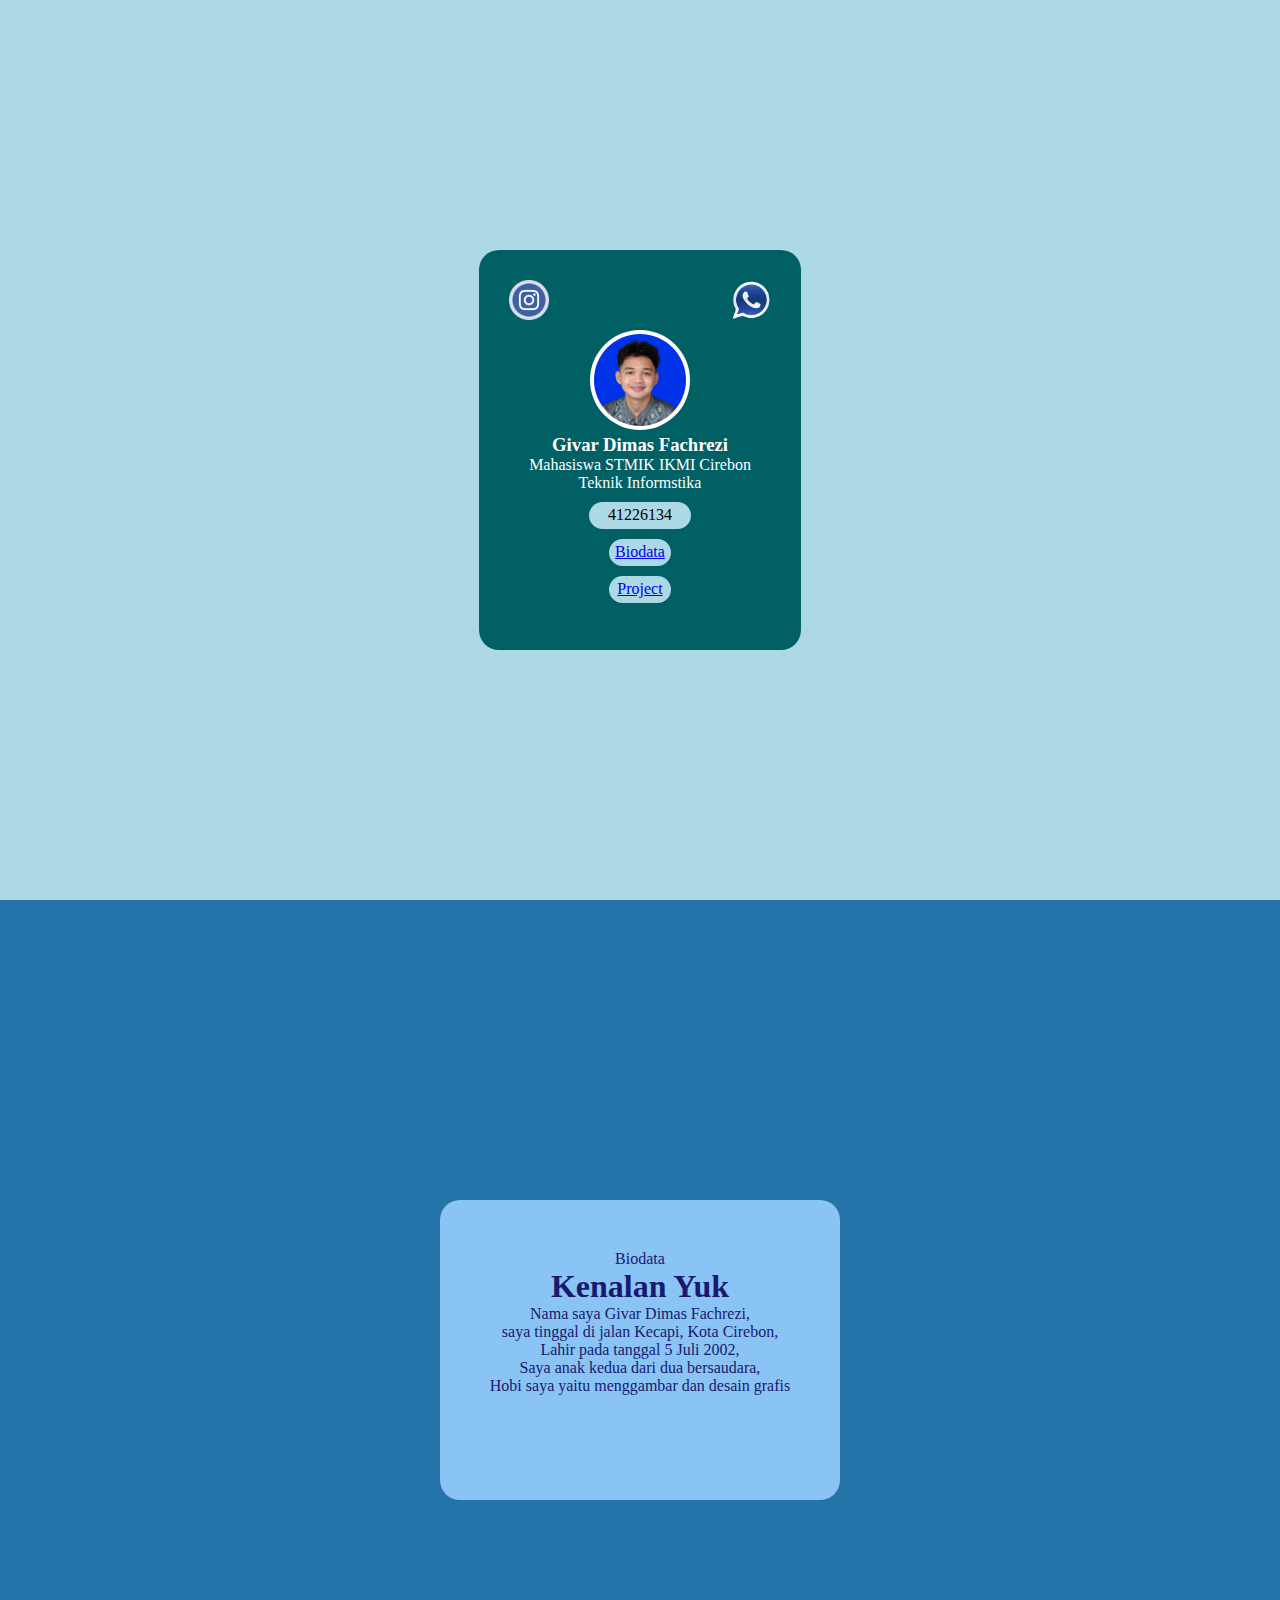
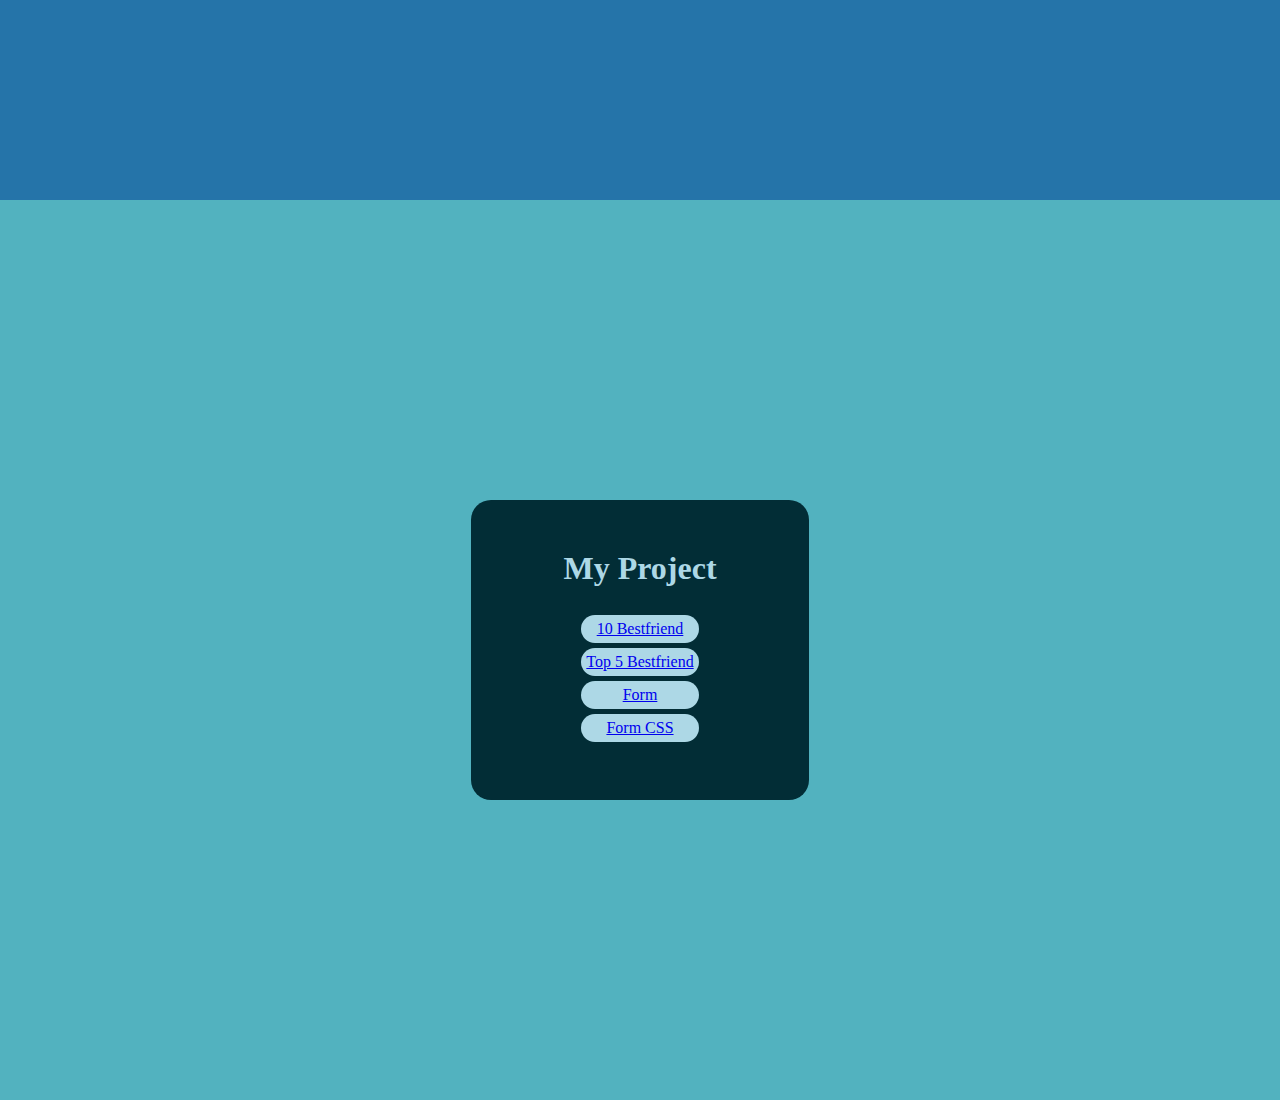
<file: index.html>
<!DOCTYPE html>
<html>
<head>
	<meta name="viewport" content="width=device-width, initial-scale=1.0">
	<title>Profil Givar</title>
	<link rel="stylesheet" href="style.css">
</head>
<body>
	<div class="kotak">
		<div class="kartu">
			
			<a href="https://instagram.com/givardf"><img src="ig1.png"  class="instagram"></a>
			<a href="https://api.whatsapp.com/send/?phone=6288220336809&text&type=phone_number&app_absent=0"><img src="wa1.png"  class="whatsapp"></a>
			<img src="poto.jpg.jpeg"  class="foto-profil">
			<h3> Givar Dimas Fachrezi </h3>
			<p> Mahasiswa STMIK IKMI Cirebon </p>
			<p> Teknik Informstika </p>
			<div class=nim> 41226134 </div>
			<div class=biodata> <a href="#halaman2"> Biodata </a></div>
			<div class=project> <a href="#halaman3">Project </a></div>
		</div>
</div>
<div class="kotak2" id="halaman2">
	<div class="kartu2" >
			
			<p> Biodata</p>
			<h1> Kenalan Yuk </h1>
			<div class="nama-saya">
			Nama saya Givar Dimas Fachrezi,
			<br>
			saya tinggal di jalan Kecapi, Kota Cirebon,
			<br>
			Lahir pada tanggal 5 Juli 2002,
			<br>
			Saya anak kedua dari dua bersaudara,
			<br>
			Hobi saya yaitu menggambar dan desain grafis
		</div>
	</div>
</div>
<div class="kotak3" id="halaman3">
	<div class="kartu3" >
			
			
			<h1 class="myproject"> My Project </h1>
			<br>
			<div class="bf10"> <a href="https://givardf.github.io/p03/10_bestfriend">
				10 Bestfriend </a>
			</div>
			<div class="bf5"> <a href="https://givardf.github.io/p03css/top5bestfirends.html">Top 5 Bestfriend </a></div>
			<div class="form">
				<a href="https://givardf.github.io/p03form-lv1/form.html">Form </a>
			</div>
			<div class="formcss"> <a href="https://givardf.github.io/p04css-basic/formcss.html"> Form CSS </a>
			</div>
			

	</div>
</div>
</body>
</html>
</file>
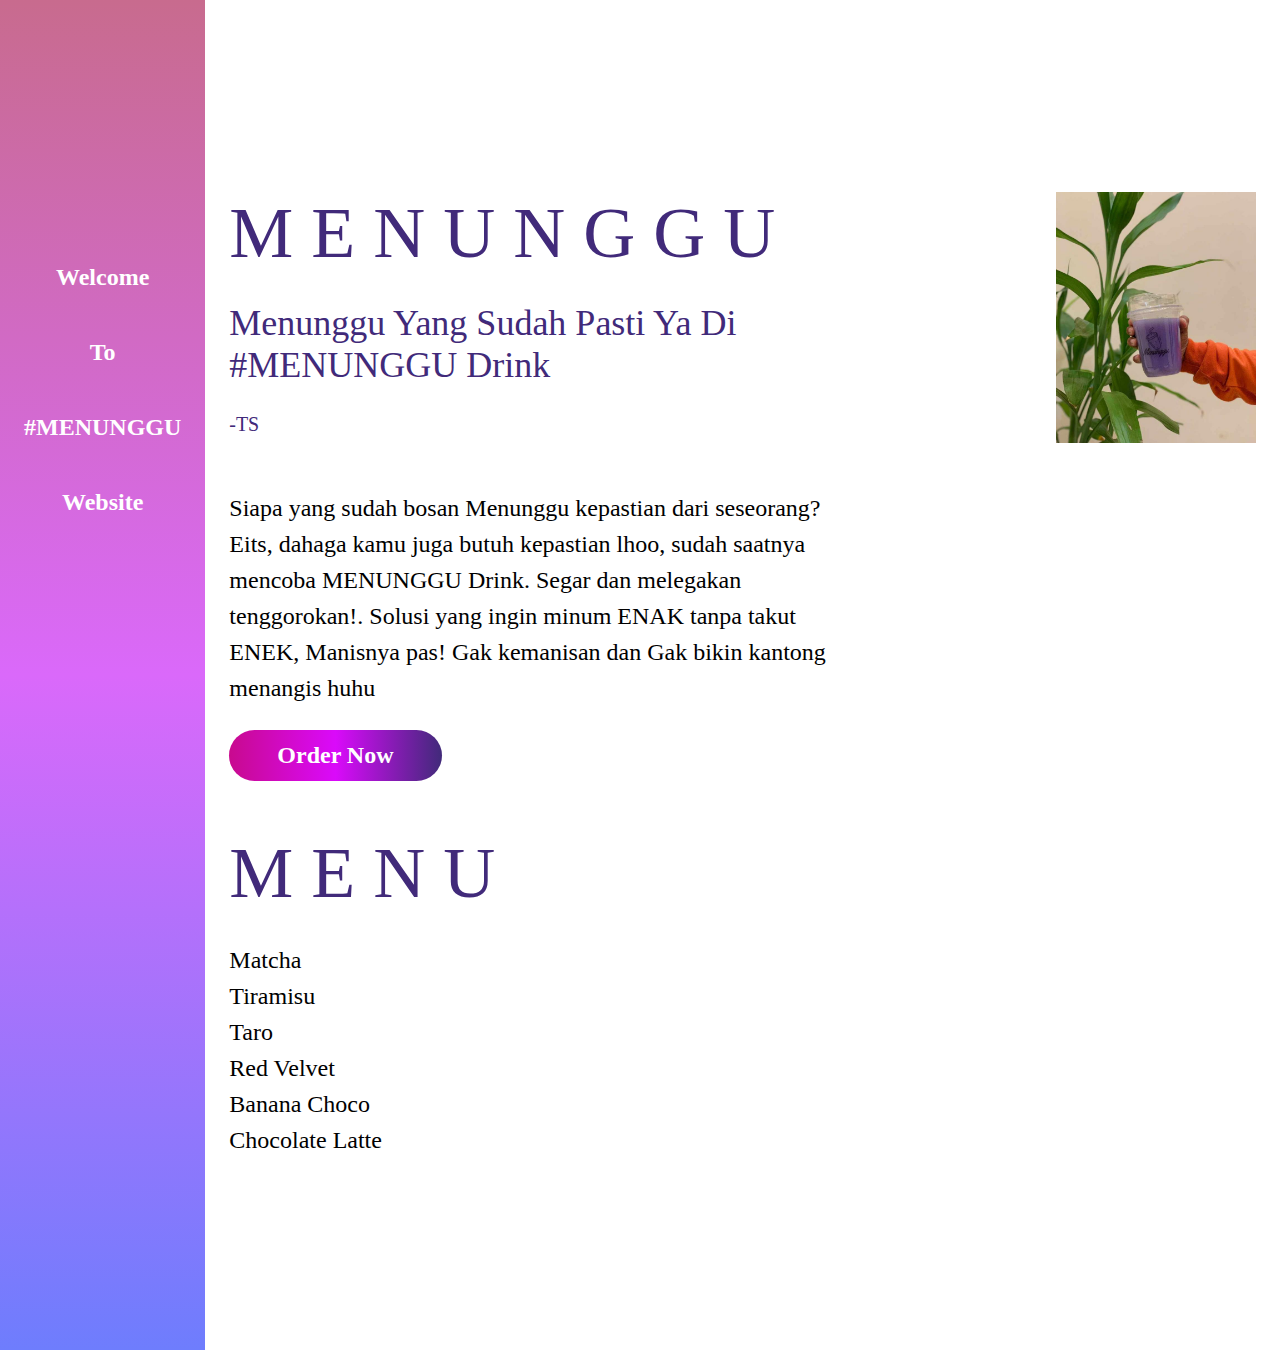
<file: coba.html>
<!DOCTYPE html>
<html lang="en">
  <head>
    <meta charset="UTF-8" />
    <meta name="viewport" content="width=device-width, initial-scale=1.0" />
    <link rel="stylesheet" href="coba.css" />
    <title> G&F Love Story </title>
  </head>
  <body>
    <div class="container">
      <div class="sidebar">
        <nav>
          <ul>
            <li><a href="">Welcome</a></li>
            <li><a href="">To</a></li>
            <li><a href="">  #MENUNGGU </a></li>
            <li><a href="">Website</a></li>
          </ul>
        </nav>
      </div>
      <main class="content">
        <section class="hero">
          <img src="pictmenunggu.jpg.jpeg" alt="FotoMinumanMenunggu" title="MinumanMenunggu" />
          <div class="hero-content">
        
            <h1> <b> M E N U N G G U </b> </h1>
            <br />
            <h2>Menunggu Yang Sudah Pasti Ya Di</h2>
            <h2>#MENUNGGU Drink</h2>
            <br>
            <h5>-TS </h5>
            <br /><br />
            <p>
              Siapa yang sudah bosan Menunggu kepastian dari seseorang? Eits, dahaga kamu juga butuh kepastian lhoo, sudah saatnya mencoba MENUNGGU Drink. Segar dan melegakan tenggorokan!. Solusi yang ingin minum ENAK tanpa takut ENEK, Manisnya pas! Gak kemanisan dan Gak bikin kantong menangis huhu
          	</p>
            <a href="" class="action-btn">Order Now</a>
            <br>
            <br>
            <h1> <b> M E N U </b> </h1>
            <br>
            <p> Matcha </p>
            <p> Tiramisu </p>
            <p> Taro </p>
            <p> Red Velvet </p>
            <p> Banana Choco </p>
            <p> Chocolate Latte </p>
          </div>
        </section>
      </main>
    </div>
  </body>
</html>
</file>
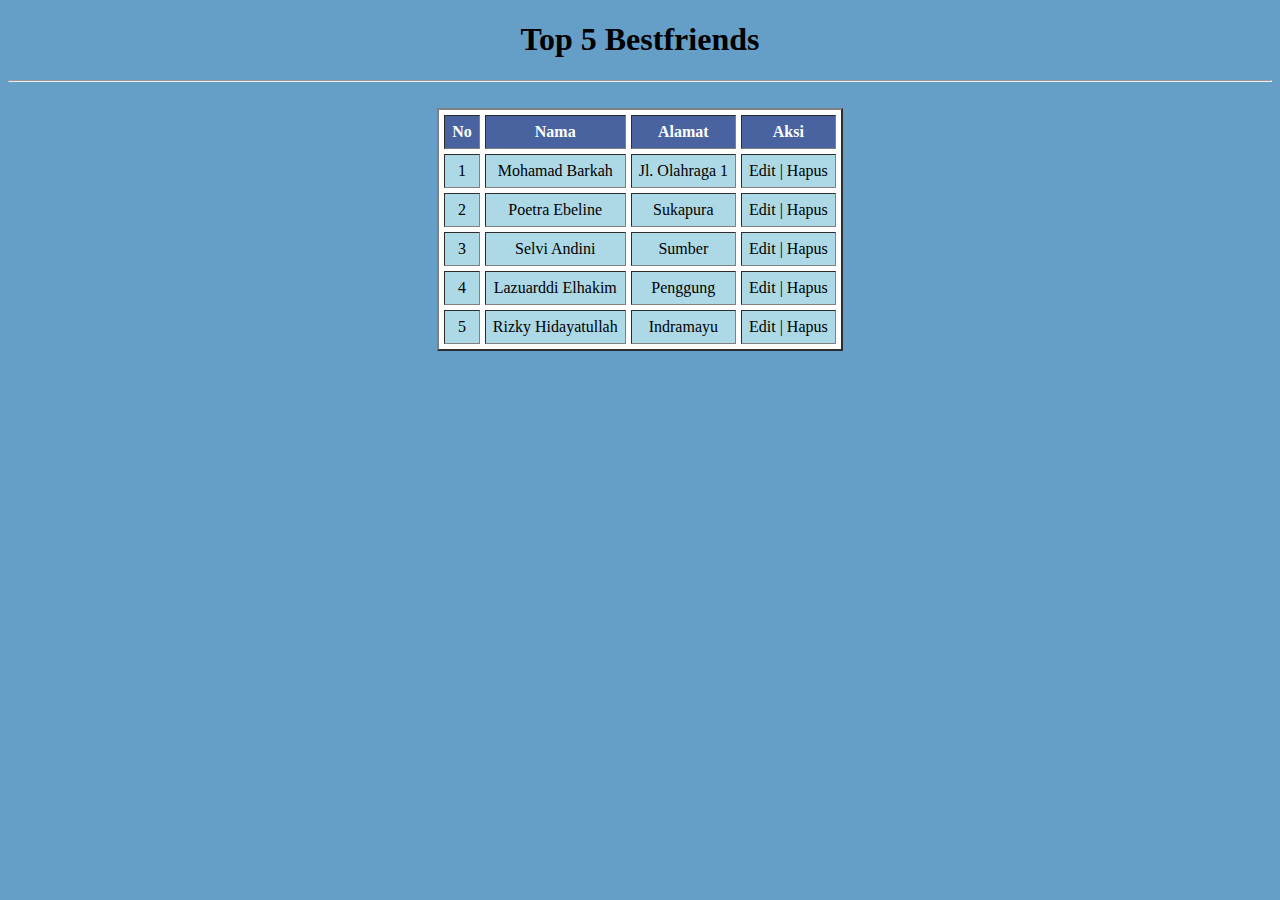
<file: p03css/top5bestfirends.html>
<!DOCTYPE html>
<html lang="en">
<head>
  <meta charset="utf-8">
  <meta http-equiv="X-UA-Compatible" content="IE-edge">
  <meta name="viewport" content="width=device-widht, initial-scale=1.0">
  <title>Top 5 Best Friends</title>
  <style>
  body { background: rgb(101,158,199); font-family: cursive; }
  table tr th { background-color: rgb(72,99,160); color:white;  transition: 0.4 }
  table tr td { background-color: lightblue; transition: 0.4 ;}
  table tr th:hover{ background-color: cyan; color:rgb(72,99,160);  transition : 0.2s;  transform: scale(1.1);}
  table tr td:hover{ background-color: blue; transition: 0.2s; transform: scale(1.1); color: white}
 h1:hover{ color: white; transform: scale(1.1); transition: 0.2s }

  </style>
</head>
<body> 
<h1 align="center"> Top 5 Bestfriends  </h1>
<hr> <br>	
<table border="2" align="center" bgcolor="white" cellpadding="7" cellspacing="5">
	<tr>
		<th>  No  </th> 
		<th> Nama  </th>
		<th> Alamat </th>
		<th> Aksi </th>
	</tr>	
	<tr align="center">
		<td> 1 </td>
		<td> Mohamad Barkah </td>
		<td> Jl. Olahraga 1 </td>
		<td> Edit | Hapus </td>
	
	<tr align="center">
		<td> 2 </td>
		<td> Poetra Ebeline </td>
		<td> Sukapura </td>
		<td> Edit | Hapus </td>
	</tr>
	<tr align="center">
		<td> 3 </td>
		<td> Selvi Andini</td>
		<td> Sumber </td>
		<td> Edit | Hapus </td>
	</tr>
	<tr align="center">
		<td> 4 </td>
		<td> Lazuarddi Elhakim </td>
		<td> Penggung </td>
		<td> Edit | Hapus </td>
	</tr>
	<tr align="center">
		<td> 5 </td>
		<td> Rizky Hidayatullah </td>
		<td> Indramayu </td>
		<td> Edit | Hapus </td>
	</tr>

</body>
</html>
</file>
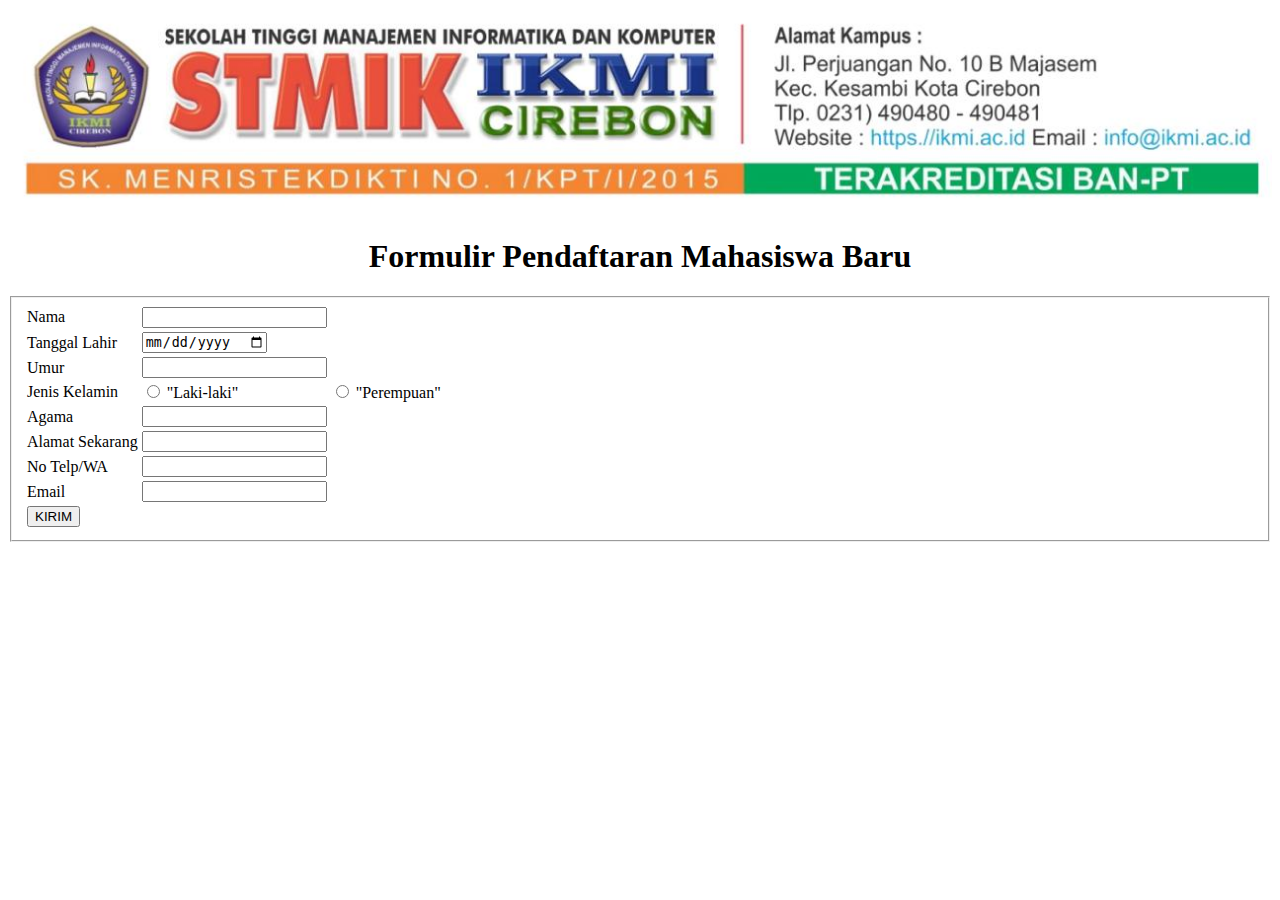
<file: p03form-lv1/form.html>
<!DOCTYPE html>
<html>
<head>
</head>
<body>
<img src="kopikmi.jpeg" width="100%">
<h1 align="center"> Formulir Pendaftaran Mahasiswa Baru </h1>
<form>
	<fieldset>
		<table>
			<tbody>
				<tr>
					<td>Nama</td>
					<td>
						<input type="text">
					</td>
				</tr>
				<tr>
					<td>Tanggal Lahir</td>
					<td>
						<input type="date">
					</td>
				</tr>
				<tr>
					<td>Umur</td>
					<td>
						<input type="number">
					</td>
				</tr>
				<tr>
					<td>Jenis Kelamin</td>
					<td>
						<input type="radio"> "Laki-laki"
					</td>
					<td>
						<input type="radio"> "Perempuan"
					</td>
				</tr>
				<tr>
					<td>Agama</td>
					<td>
						<input type="text">
					</td>
				</tr>
				<tr>
					<td>Alamat Sekarang</td>
					<td>
						<input type="text">
					</td>
				</tr>
				<tr>
					<td>No Telp/WA</td>
					<td>
						<input type="number">
					</td>
				</tr>
				<tr>
					<td>Email</td>
					<td>
						<input type="text">
					</td>
				</tr>
				<tr>
					<td>
						<input type="submit" value="KIRIM">
					</td>
				</tr>

			</tbody>
		</table>
	</fieldset>
</form>
</body>
</html>
</file>
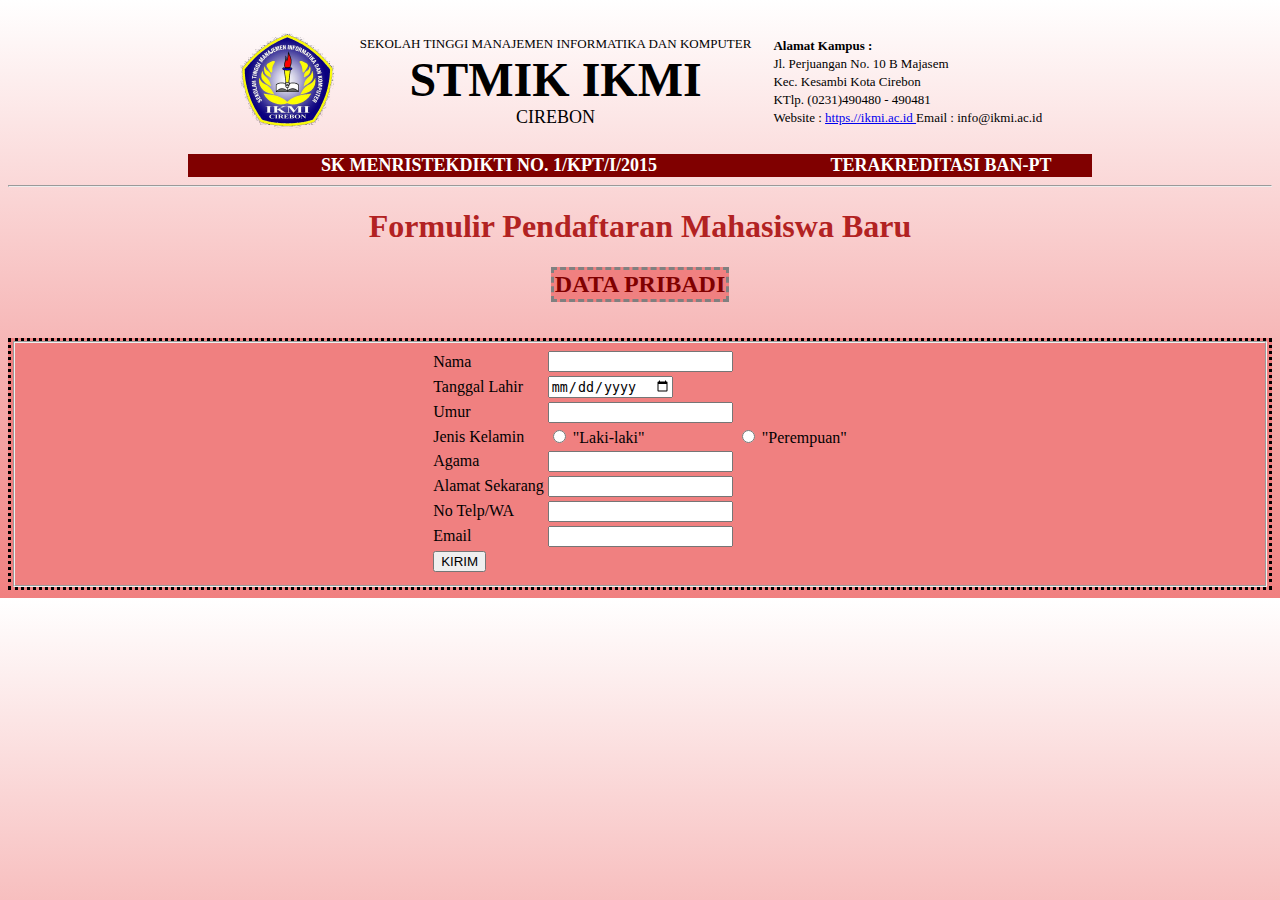
<file: p04css-basic/formcss.html>
<!DOCTYPE html>
<html>
<head>
<link rel="stylesheet" type="text/css" href="givar.css">
	<title></title>
</head>
<body>
<center>
	<table cellspacing="20">
		<tr>
			<td> <img src="logoikmi.png" width="100"></td>
			<td>
				<center>
					<font size="2"> SEKOLAH TINGGI MANAJEMEN INFORMATIKA DAN KOMPUTER  </font> <br>
					<font size="7"> <b>STMIK IKMI </b></font> <br>
					<font size="4"> CIREBON </font> <br>
				</center>
			</td>
			<td>
					<font size="2"> <b> Alamat Kampus : </b> </font> <br>
					<font size="2"> Jl. Perjuangan No. 10 B Majasem</font> <br>
					<font size="2"> Kec. Kesambi Kota Cirebon </font> <br>
					<font size="2"> KTlp. (0231)490480 - 490481 </font> <br>
					<font size="2"> Website : <a href="https.//ikmi.ac.id"> https.//ikmi.ac.id </a>  Email : <a href="info@ikmi.ac.id"></a> info@ikmi.ac.id </font> <br>
			</td>
		</tr>
	</table>
</center>
<center>
	<table class="menri">
		<tr>
			<td width="600">
				<font size="4"> <b> SK MENRISTEKDIKTI NO. 1/KPT/I/2015 </b> </font>
			</td> 
			<td width="300"> <font size="4"> <b> TERAKREDITASI BAN-PT </b> </font></TD>
		</tr>
	</table>
</center>
<hr>
<h1> Formulir Pendaftaran Mahasiswa Baru </h1>
<center>
<table class="h2"> 
<td> <font size="5"> <b> DATA PRIBADI </b> </font> </td>
</table>
</center>
<br>
<br>
<center>
<form>
	<fieldset>
		<table>
			<tbody>
				<tr>
					<td>Nama</td>
					<td>
						<input type="text">
					</td>
				</tr>
				<tr>
					<td>Tanggal Lahir</td>
					<td>
						<input type="date">
					</td>
				</tr>
				<tr>
					<td>Umur</td>
					<td>
						<input type="number">
					</td>
				</tr>
				<tr>
					<td>Jenis Kelamin</td>
					<td>
						<input type="radio"> "Laki-laki"
					</td>
					<td>
						<input type="radio"> "Perempuan"
					</td>
				</tr>
				<tr>
					<td>Agama</td>
					<td>
						<input type="text">
					</td>
				</tr>
				<tr>
					<td>Alamat Sekarang</td>
					<td>
						<input type="text">
					</td>
				</tr>
				<tr>
					<td>No Telp/WA</td>
					<td>
						<input type="number">
					</td>
				</tr>
				<tr>
					<td>Email</td>
					<td>
						<input type="text">
					</td>
				</tr>
				<tr>
					<td>
						<input type="submit" value="KIRIM">
					</td>
				</tr>

			</tbody>
		</table>
	</fieldset>
</form>
</center>
</body>
</html>
</file>
<file: style.css>
*{
	margin: 0;
	padding: 0;
	box-sizing: border-box;
	font-family: cursive;, sans-serif;
	font-style: color:red;
}

.kotak{
	width: 100%;
	height: 100vh;
	background-image: url();
	background-size: cover;
	background-position: center;
	background-color: lightblue;
	display: flex;
	align-items: center;
	justify-content: center;
	
}
.kartu {
	background: #016064;
	text-align: center;
	padding: 50px;
	height: 400px;
	color: #fff;
	position: relative;
	border-radius: 20px;
}
.nim{
	background: lightblue;
	padding: 2%;
	margin-top: 10px;
	margin-right: 60px;
	margin-left: 60px;
	border-radius: 30px;
	color: black;
	
}
.nim:hover{ background-color: white;
 color: blue; 
 transform: scale(1.1); 
 transition: 0.2s;
  }
.foto-profil{
	width: 100px;
	height: 100px;
	border-radius: 100px;
	background: #fff;
	padding: 4px;
	margin-top: 30px;
}
.foto-profil:hover{
	transform: scale(1.1); 
 transition: 0.2s;
}
.instagram{
	width:40px;
	position: absolute;
	left: 30px;
	top: 30px;
}
.instagram:hover{
	transform: scale(1.1); 
 transition: 0.2s;
}
.whatsapp{
	width: 40px;
	position: absolute;
	right: 30px;
	top: 30px;
}
.whatsapp:hover{
	transform: scale(1.1); 
 transition: 0.2s;
}
.kotak2{ 
	width: 100%;
	height: 100vh;
	background-image: url();
	background-size: cover;
	background-position: center;
	background-color: #2574a9;
	display: flex;
	align-items: center;
	justify-content: center;
}
.kartu2{
	background: #89c4f4;
	text-align: center;
	padding: 50px;
	height: 300px;
	color: midnightblue;
	position: relative;
	border-radius: 20px;
}
h1:hover {color: purple; padding: 20px; transform: scale(1.1); 
 transition: 0.2s;}
 .nama-saya:hover{
 	color: purple; padding: 20px; transform: scale(1.1); 
 transition: 0.2s;
 }
 .biodata{
 	background: lightblue;
	padding: 2%;
	margin-top: 10px;
	margin-right: 80px;
	margin-left: 80px;
	border-radius: 30px;
	font-family: cursive;
	color: black
 }
 .biodata:hover{ background-color: white; 
 	border-radius: 0px;
 	color: #016064; padding: 4px; 
 	transform: scale(1.1); 
 transition: 0.2s;
 }
 .project {background: lightblue;
	padding: 2%;
	margin-top: 10px;
	margin-right: 80px;
	margin-left: 80px;
	border-radius: 30px;
	font-family: cursive;
	color: blue;
 }
 .project:hover{ background-color: #016064; 
 	border-radius: 0px;
 	color: #016064; padding: 4px; 
 	transform: scale(1.1); 
 transition: 0.2s;
 }
 .kotak3{ 
	width: 100%;
	height: 100vh;
	background-image: url();
	background-size: cover;
	background-position: center;
	background-color: #52b2bf;
	display: flex;
	align-items: center;
	justify-content: center;
}
.kartu3{
	background: #022d36;
	text-align: center;
	padding: 50px;
	height: 300px;
	color: midnightblue;
	position: relative;
	border-radius: 20px;
}
.bf10{
	background: lightblue;
	padding: 5px;
	margin-top: 10px;
	margin-right: 60px;
	margin-left: 60px;
	border-radius: 30px;
	color: black;
	
}
.bf10:hover{ background-color: white;
 color: blue; 
 transform: scale(1.1); 
 transition: 0.2s;
  }
 .bf5{
	background: lightblue;
	padding: 5px;
	margin-top: 5px;
	margin-right: 60px;
	margin-left: 60px;
	border-radius: 30px;
	color: black;
	
}
.bf5:hover{ background-color: white;
 color: blue; 
 transform: scale(1.1); 
 transition: 0.2s;
  }
 .form{
	background: lightblue;
	padding: 5px;
	margin-top: 5px;
	margin-right: 60px;
	margin-left: 60px;
	border-radius: 30px;
	color: black;
	
}
.form:hover{ background-color: white;
 color: blue; 
 transform: scale(1.1); 
 transition: 0.2s;
  }
.formcss{
	background: lightblue;
	padding: 5px;
	margin-top: 5px;
	margin-right: 60px;
	margin-left: 60px;
	border-radius: 30px;
	color: black;
	
}
.formcss:hover{ background-color: white;
 color: blue; 
 transform: scale(1.1); 
 transition: 0.2s;
  }
  .myproject{color: lightblue}
</file>
<file: coba.css>
* {
  margin: 0;
  padding: 0;
}
 
body {
  background-color: #ffffff;
  font-family: handwriting;

}
 
.content {
  grid-area: content;
}
 
.sidebar {
  grid-area: sidebar;
  background: linear-gradient(
    to right,
    rgba(200, 10, 142, 1),
    rgba(218, 10, 250, 1),
    #412a7a
  );
  justify-content: center;
}
 
.footer {
  grid-area: footer;
  background: white;
}
 
.container {
  font-size: 1.5em;
  width: 100%;
  height: 100;
  height: 100vh;
  display: grid;
  grid-template-areas: 'sidebar' 'content' 'footer';
  grid-template-columns: 1fr;
  grid-template-rows: 130px 800px 250px;
}
 
.content,
.sidebar,
.footer {
  padding: 1em;
}
 
nav ul {
  margin: 0;
  padding: 0;
  display: flex;
  justify-content: space-between;
  text-align: center;
  
}
 
nav li {
  list-style: none;
  padding: 1em 0;
}
 
nav li a {
  color: white;
  font-weight: 700;
  opacity: 1;
  text-decoration: none;
  transition: 0.3s;
}
 
nav li a:hover {
  opacity: 0.5;
  font-weight: 100;
}
 
.hero {
  max-width: 90 px;
  margin: 0 auto;
  text-align: center;
}
 
.hero img {
  width: 200px;
}
 
.hero h1 {
  font-size: 2em;
  font-weight: 300;
  color: #412a7a;
}

.hero h2 {
  font-weight: 300;
  color: #412a7a;
}
.hero h5 {
  font-weight: 300;
  color: #412a7a;
}
 
.hero p {
  font-weight: 200;
  line-height: 1.5;
  color: #000000;
}
 
.action-btn {
  display: inline-block;
  text-decoration: none;
  color: white;
  font-weight: 700;
  background: linear-gradient(
    to right,
    rgba(200, 10, 142, 1),
    rgba(218, 10, 250, 1),
    #412a7a
  );
  padding: 0.5em 2em;
  border-radius: 60px;
  margin: 1em 0;
  transition: 0.3s;
}
 
footer ul {
  max-width: 640px;
  margin: 2em auto;
  padding: 0;
  text-align: center;
  display: flex;
  flex-direction: row;
}
 
footer ul li {
  list-style: none;
  align-self: flex-end;
}
 
footer ul li a {
  text-decoration: none;
  color: #c1c6ce;
}
 
footer ul li img {
  width: 30%;
}
 
footer p {
  font-size: 0.8em;
}
 
@media (min-width: 1040px) {
  .container {
    grid-template-areas: 'sidebar content' 'sidebar footer';
    grid-template-rows: 1fr auto;
    grid-template-columns: 300px 1f;
  }
 
  nav ul {
    display: flex;
    justify-content: space-between;
    flex-direction: column;
  }
 
  .sidebar {
    background: linear-gradient(
      rgba(200, 107, 142, 1),
      rgba(218, 105, 250, 1),
      rgba(110, 125, 253, 1)
    );
    padding-top: 10em;
  }
 
  .hero {
    text-align: left;
    margin: 7em 0;
  }
 
  .hero img {
    width: 200px;
    float: right;
  }
 
  .hero h1 {
    font-size: 3em;
  }
 
  .hero p {
    width: 60%;
  }
 
  footer ul {
    max-width: 900px;
    margin: 0 auto;
    padding: 1em 0;
  }
 
  footer ul li a img {
    width: 20%;
  }
}
</file>
<file: p04css-basic/givar.css>
body { 
	 background: linear-gradient(to top, #F08080, #FFFFFF) }
h1 {text-align: center;
color: rgb(178,34,34);}
.h2 {border-collapse: collapse; border-style: dashed; text-align: center; 
	background-color: rgb(240,128,128);
	color: rgb(128,0,0); }
form { background-color: rgb(240,128,128);
border-style: dotted; width: 5}
.menri { min-width: 400px; text-align: center; border-collapse: collapse; background: rgb(128,0,0); color: rgb(255,255,255)}
</file>
